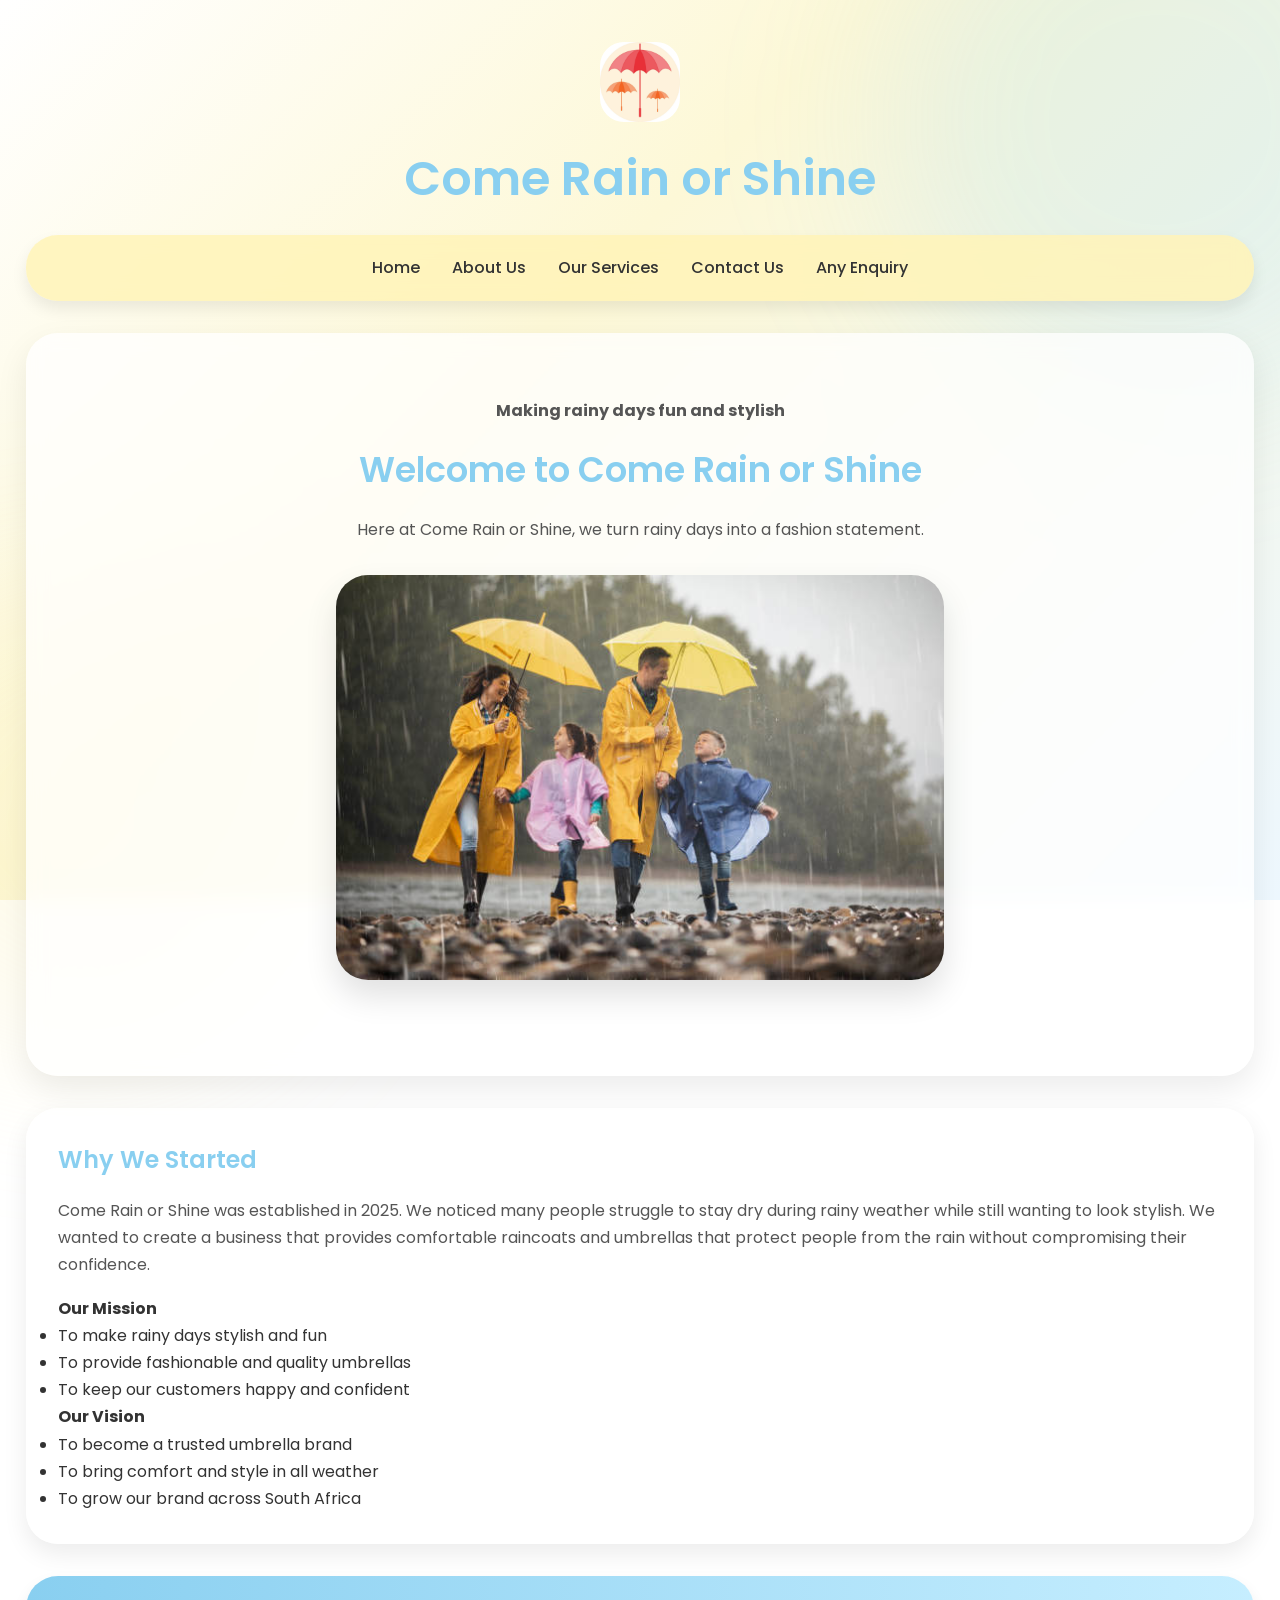
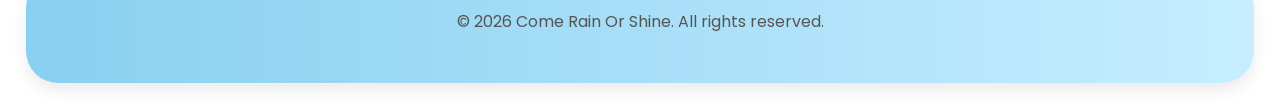
<file: index.html>
<!DOCTYPE html>
<html lang="en">
<head>
    <meta charset="UTF-8">
    <meta name="viewport" content="width=device-width, initial-scale=1.0">
    <meta name="keywords" content="raincoats, umbrellas, rainboots, waterproof jackets, rain fashion, stylish rainwear, South Africa, Come Rain or Shine">
<meta name="author" content="Come Rain or Shine">
<meta name="robots" content="index, follow">

    <!-- SEO: descriptive title and description for search engines -->
    <title>Come Rain or Shine | Stylish Raincoats & Umbrellas</title>
    <meta name="description" content="Come Rain or Shine turns rainy days into a fashion statement with stylish, comfortable raincoats and umbrellas in South Africa.">

    <!-- Stylesheet (must be in the head) -->
    <link rel="stylesheet" href="css/style.css">
</head>

<body>

    <!-- Logo -->
    <img src="image2/umbrella.jpg" alt="Come Rain or Shine logo" class="logo">

    <!-- Main page heading -->
    <h1>Come Rain or Shine</h1>

    <!-- Navigation menu (a list so the CSS can stack it on mobile) -->
    <nav>
        <ul>
            <li><a href="index.html">Home</a></li>
            <li><a href="about.html">About Us</a></li>
            <li><a href="services.html">Our Services</a></li>
            <li><a href="contact.html">Contact Us</a></li>
            <li><a href="enquiry.html">Any Enquiry</a></li>
        </ul>
    </nav>

    <!-- Hero / welcome section -->
    <section class="hero">
        <p><b>Making rainy days fun and stylish</b></p>
        <h2>Welcome to Come Rain or Shine</h2>
        <p>Here at Come Rain or Shine, we turn rainy days into a fashion statement.</p>
        <img src="image2/pic 1.jpg" alt="Colourful raincoats and umbrellas from Come Rain or Shine">
    </section>

    <!-- About / mission / vision section -->
    <section>
        <h3>Why We Started</h3>
        <p>
            Come Rain or Shine was established in 2025. We noticed many people struggle to stay
            dry during rainy weather while still wanting to look stylish. We wanted to create a
            business that provides comfortable raincoats and umbrellas that protect people from
            the rain without compromising their confidence.
        </p>

        <h4>Our Mission</h4>
        <ul>
            <li>To make rainy days stylish and fun</li>
            <li>To provide fashionable and quality umbrellas</li>
            <li>To keep our customers happy and confident</li>
        </ul>

        <h4>Our Vision</h4>
        <ul>
            <li>To become a trusted umbrella brand</li>
            <li>To bring comfort and style in all weather</li>
            <li>To grow our brand across South Africa</li>
        </ul>
    </section>

    <!-- Footer -->
    <footer>
        <p>&copy; 2026 Come Rain Or Shine. All rights reserved.</p>
    </footer>

    <!-- JavaScript loaded at the end so the page content loads first -->
    <script src="script.js"></script>

</body>
</html>
</file>
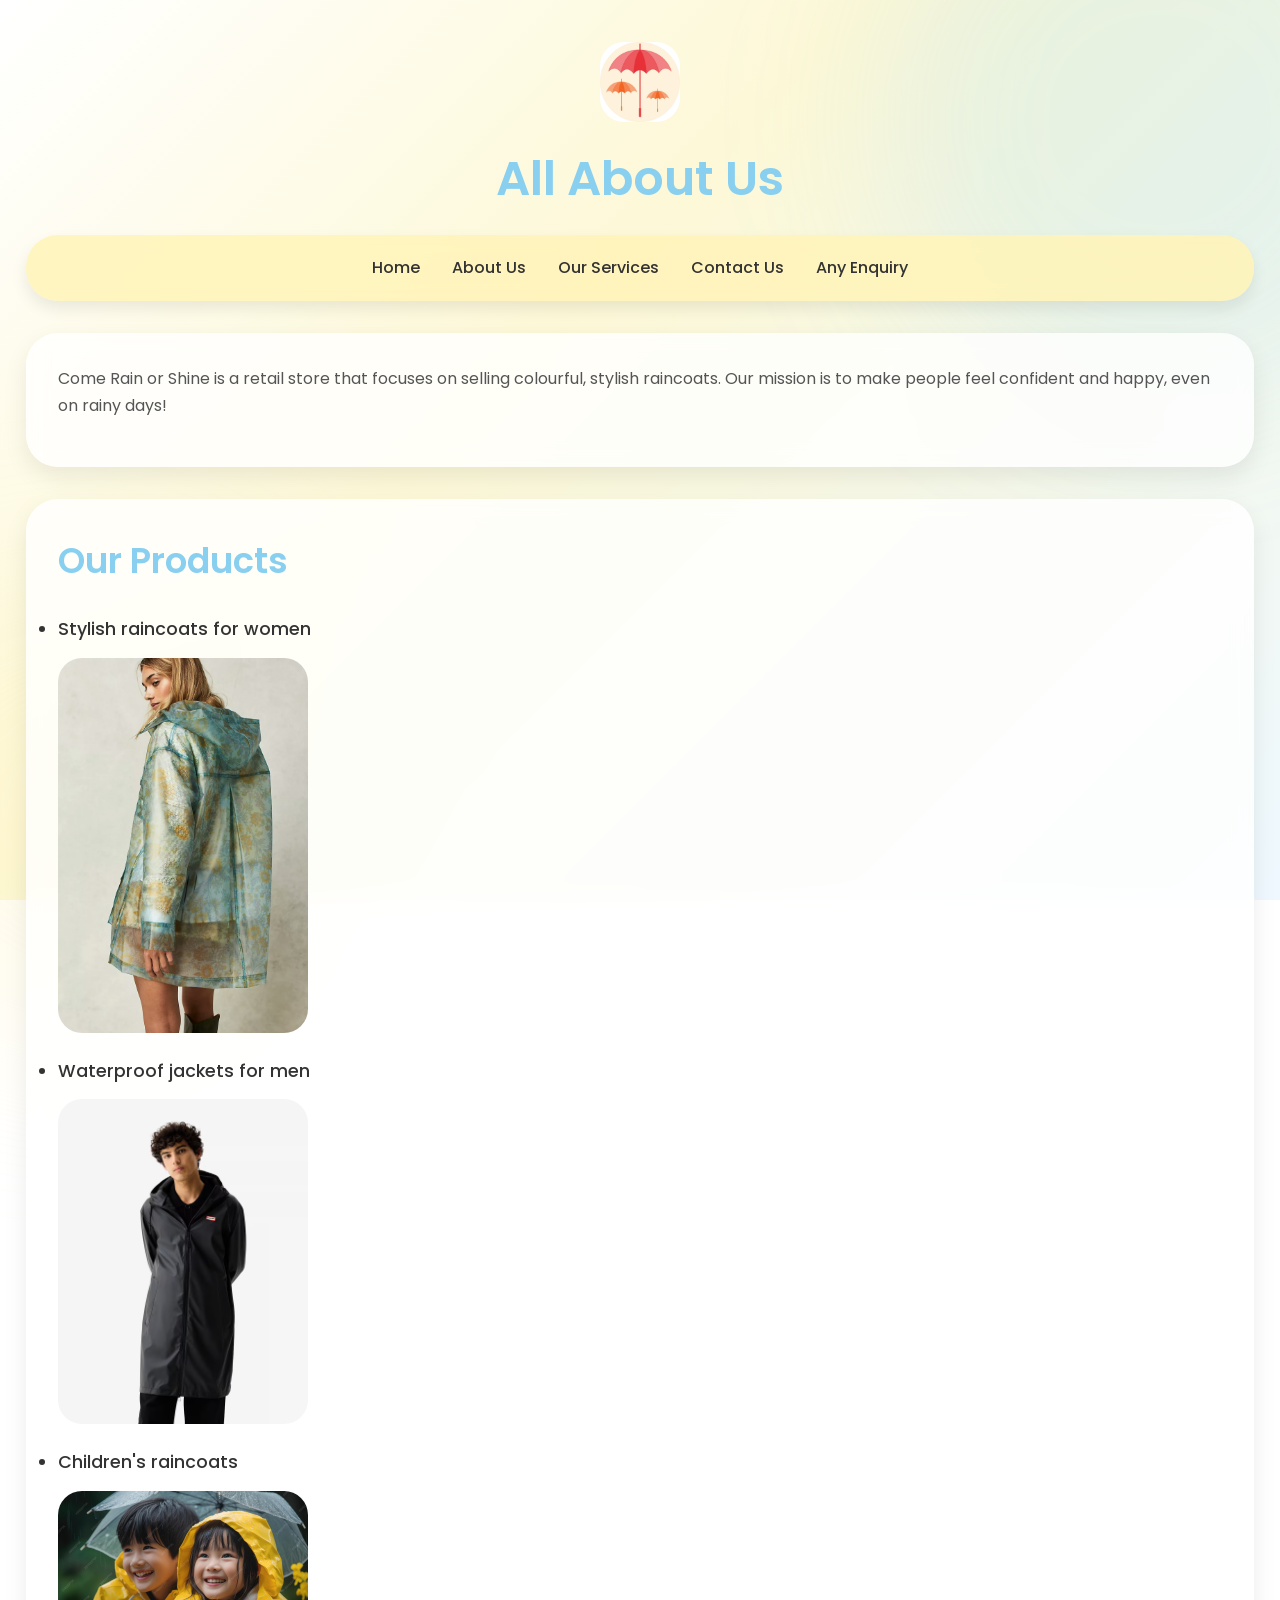
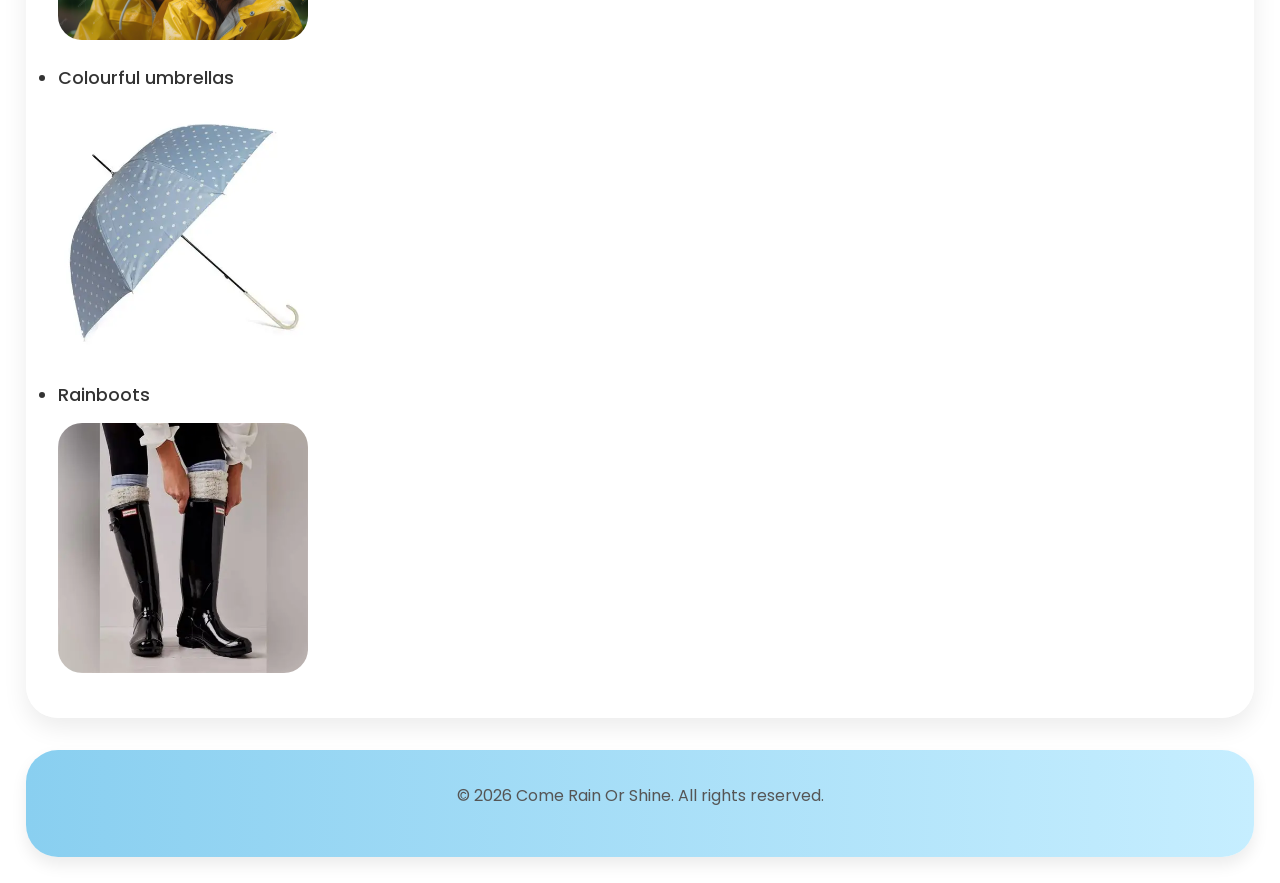
<file: about.html>
<!DOCTYPE html>
<html lang="en">
<head>
    <meta charset="UTF-8">
    <meta name="viewport" content="width=device-width, initial-scale=1.0">
    <meta name="keywords" content="about Come Rain or Shine, raincoat store, our mission, our vision, rain fashion brand, South Africa">
<meta name="author" content="Come Rain or Shine">
<meta name="robots" content="index, follow">

    <!-- SEO: descriptive title and description for search engines -->
    <title>About Us | Come Rain Or Shine Raincoats</title>
    <meta name="description" content="Learn about Come Rain Or Shine, a retail store selling colourful, stylish raincoats, jackets and umbrellas.">

    <!-- Stylesheet must be linked here, inside the head -->
    <link rel="stylesheet" href="css/style.css">
</head>

<body>

    <!-- Logo image at the top of the page -->
    <img src="image2/umbrella.jpg" alt="Come Rain Or Shine logo" class="logo">

    <!-- Main page heading -->
    <h1>All About Us</h1>

    <!-- Navigation menu (a list, so the CSS can stack it on mobile) -->
    <nav>
        <ul>
            <li><a href="index.html">Home</a></li>
            <li><a href="about.html">About Us</a></li>
            <li><a href="services.html">Our Services</a></li>
            <li><a href="contact.html">Contact Us</a></li>
            <li><a href="enquiry.html">Any Enquiry</a></li>
        </ul>
    </nav>

    <!-- Introduction section -->
    <section>
        <p>
            Come Rain or Shine is a retail store that focuses on selling colourful,
            stylish raincoats. Our mission is to make people feel confident and happy,
            even on rainy days!
        </p>
    </section>

    <!-- Products section -->
    <section>
        <h2>Our Products</h2>
        <ul class="product-list">
            <li>
                Stylish raincoats for women
                <img src="image2/stylish women 1.avif" alt="Stylish raincoat for women" class="product-img">
            </li>
            <li>
                Waterproof jackets for men
                <img src="image2/mens wear.avif" alt="Waterproof jacket for men" class="product-img">
            </li>
            <li>
                Children's raincoats
                <img src="image2/pic5.avif" alt="Children's raincoat" class="product-img">
            </li>
            <li>
                Colourful umbrellas
                <img src="image2/umbrella 2.webp" alt="Colourful umbrella" class="product-img">
            </li>
            <li>
                Rainboots
                <img src="image2/rainboats.webp" alt="Pair of rainboots" class="product-img">
            </li>
        </ul>
    </section>

    <!-- Footer -->
    <footer>
        <p>&copy; 2026 Come Rain Or Shine. All rights reserved.</p>
    </footer>

    <!-- JavaScript loaded at the end so the page content loads first -->
    <script src="script.js"></script>

</body>
</html>
</file>
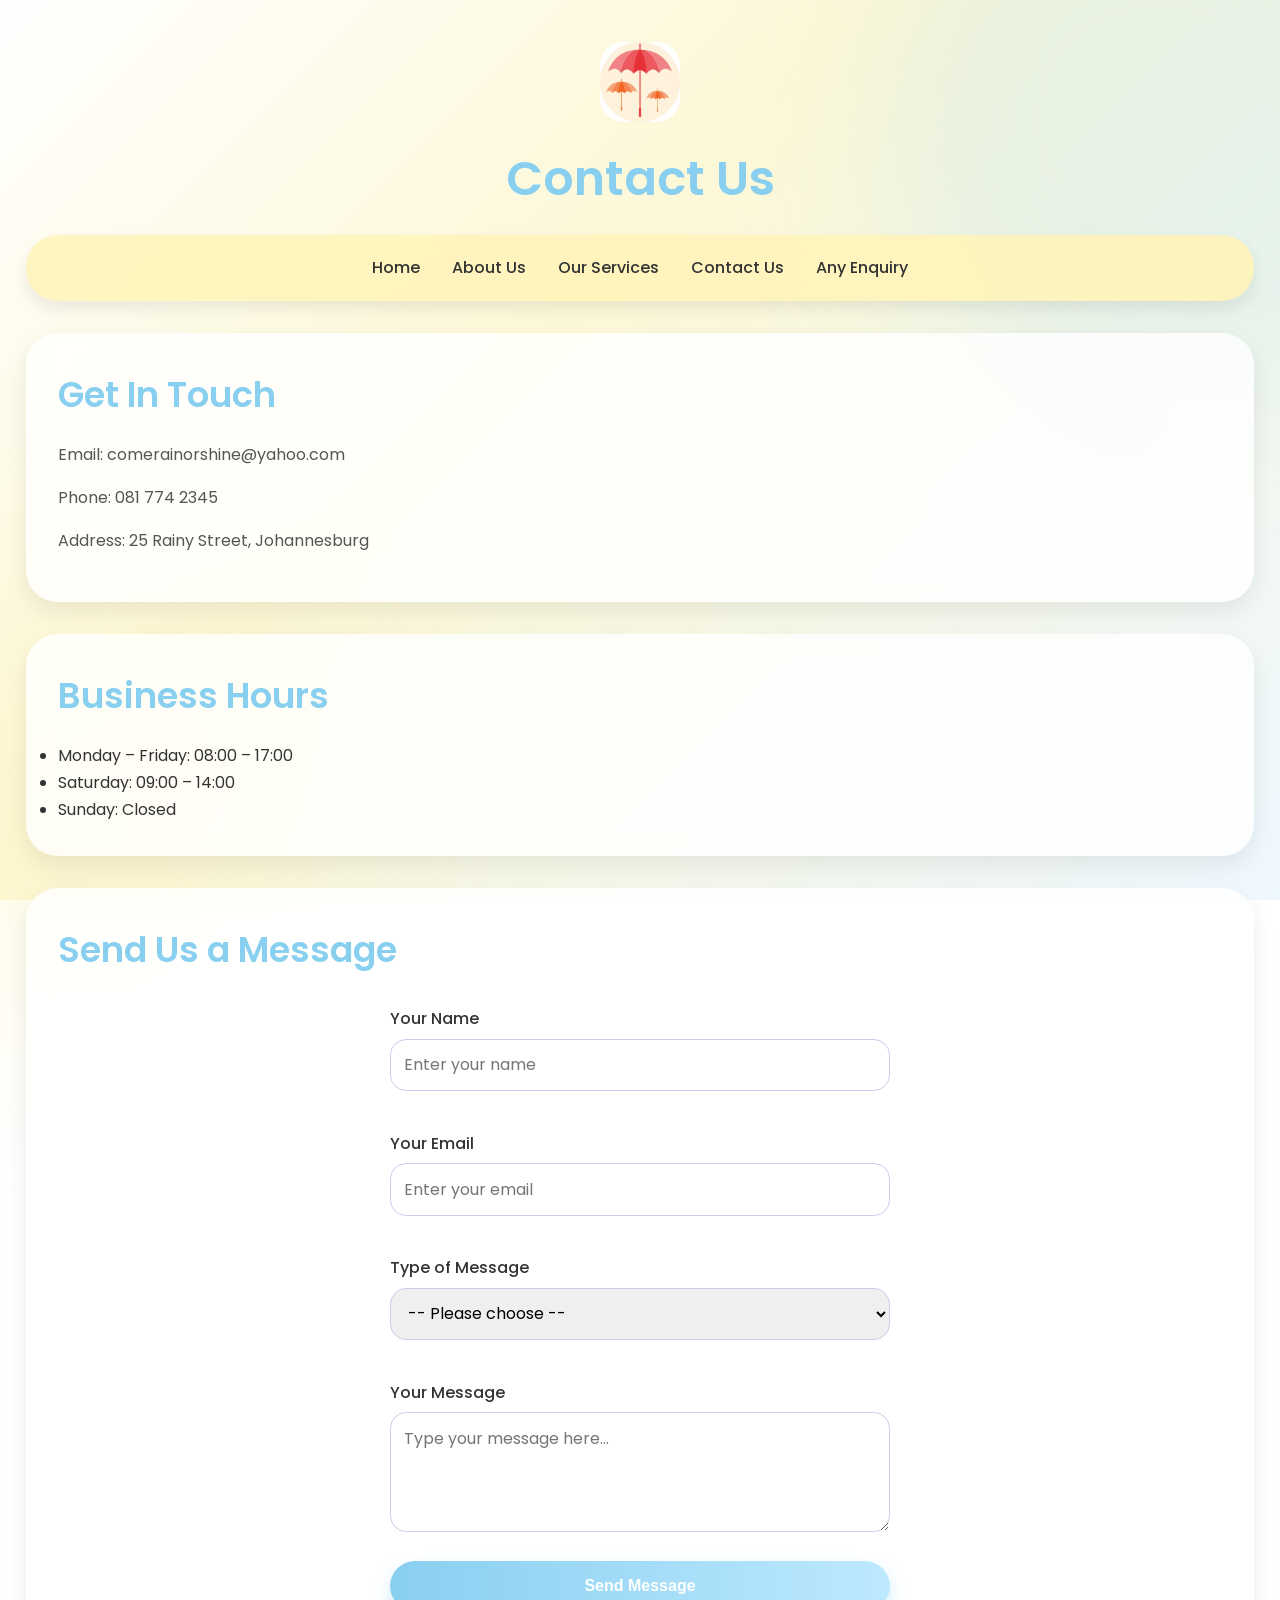
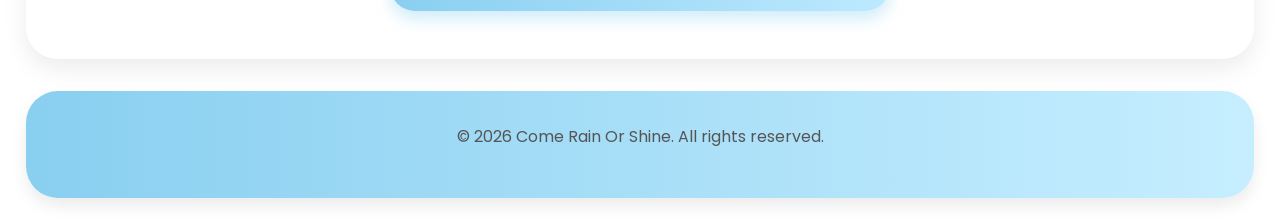
<file: contact.html>
<!DOCTYPE html>
<html lang="en">
<head>
    <meta charset="UTF-8">
    <meta name="viewport" content="width=device-width, initial-scale=1.0">
    <meta name="keywords" content="contact Come Rain or Shine, customer service, store address, phone, email, business hours, Johannesburg">
<meta name="author" content="Come Rain or Shine">
<meta name="robots" content="index, follow">

    <!-- SEO: title and description -->
    <title>Contact Us | Come Rain or Shine</title>
    <meta name="description" content="Get in touch with Come Rain or Shine. Find our email, phone, address and business hours, or send us a message.">

    <!-- Stylesheet (must be in the head) -->
    <link rel="stylesheet" href="css/style.css">
</head>

<body>

    <!-- Logo -->
    <img src="image2/umbrella.jpg" alt="Come Rain or Shine logo" class="logo">

    <!-- Main heading (only ONE h1 per page) -->
    <h1>Contact Us</h1>

    <!-- Navigation menu -->
    <nav>
        <ul>
            <li><a href="index.html">Home</a></li>
            <li><a href="about.html">About Us</a></li>
            <li><a href="services.html">Our Services</a></li>
            <li><a href="contact.html">Contact Us</a></li>
            <li><a href="enquiry.html">Any Enquiry</a></li>
        </ul>
    </nav>

    <!-- Contact details -->
    <section>
        <h2>Get In Touch</h2>
        <p>Email: comerainorshine@yahoo.com</p>
        <p>Phone: 081 774 2345</p>
        <p>Address: 25 Rainy Street, Johannesburg</p>
    </section>

    <!-- Business hours -->
    <section>
        <h2>Business Hours</h2>
        <ul>
            <li>Monday – Friday: 08:00 – 17:00</li>
            <li>Saturday: 09:00 – 14:00</li>
            <li>Sunday: Closed</li>
        </ul>
    </section>

    <!-- Contact form (validated by script.js before sending) -->
    <section>
        <h2>Send Us a Message</h2>

        <form id="contactForm" novalidate>

            <label for="cName">Your Name</label>
            <input type="text" id="cName" placeholder="Enter your name" required>
            <span class="error" id="cNameError"></span>

            <label for="cEmail">Your Email</label>
            <input type="email" id="cEmail" placeholder="Enter your email" required>
            <span class="error" id="cEmailError"></span>

            <label for="cType">Type of Message</label>
            <select id="cType" required>
                <option value="">-- Please choose --</option>
                <option value="General">General Enquiry</option>
                <option value="Support">Support</option>
                <option value="Feedback">Feedback</option>
            </select>
            <span class="error" id="cTypeError"></span>

            <label for="cMessage">Your Message</label>
            <textarea id="cMessage" placeholder="Type your message here..." required></textarea>
            <span class="error" id="cMessageError"></span>

            <button type="submit">Send Message</button>
        </form>

        <!-- Success / error message appears here -->
        <div id="contactResponse"></div>
    </section>

    <!-- Footer -->
    <footer>
        <p>&copy; 2026 Come Rain Or Shine. All rights reserved.</p>
    </footer>

    <!-- JavaScript loaded at the end -->
    <script src="script.js"></script>

</body>
</html>
</file>
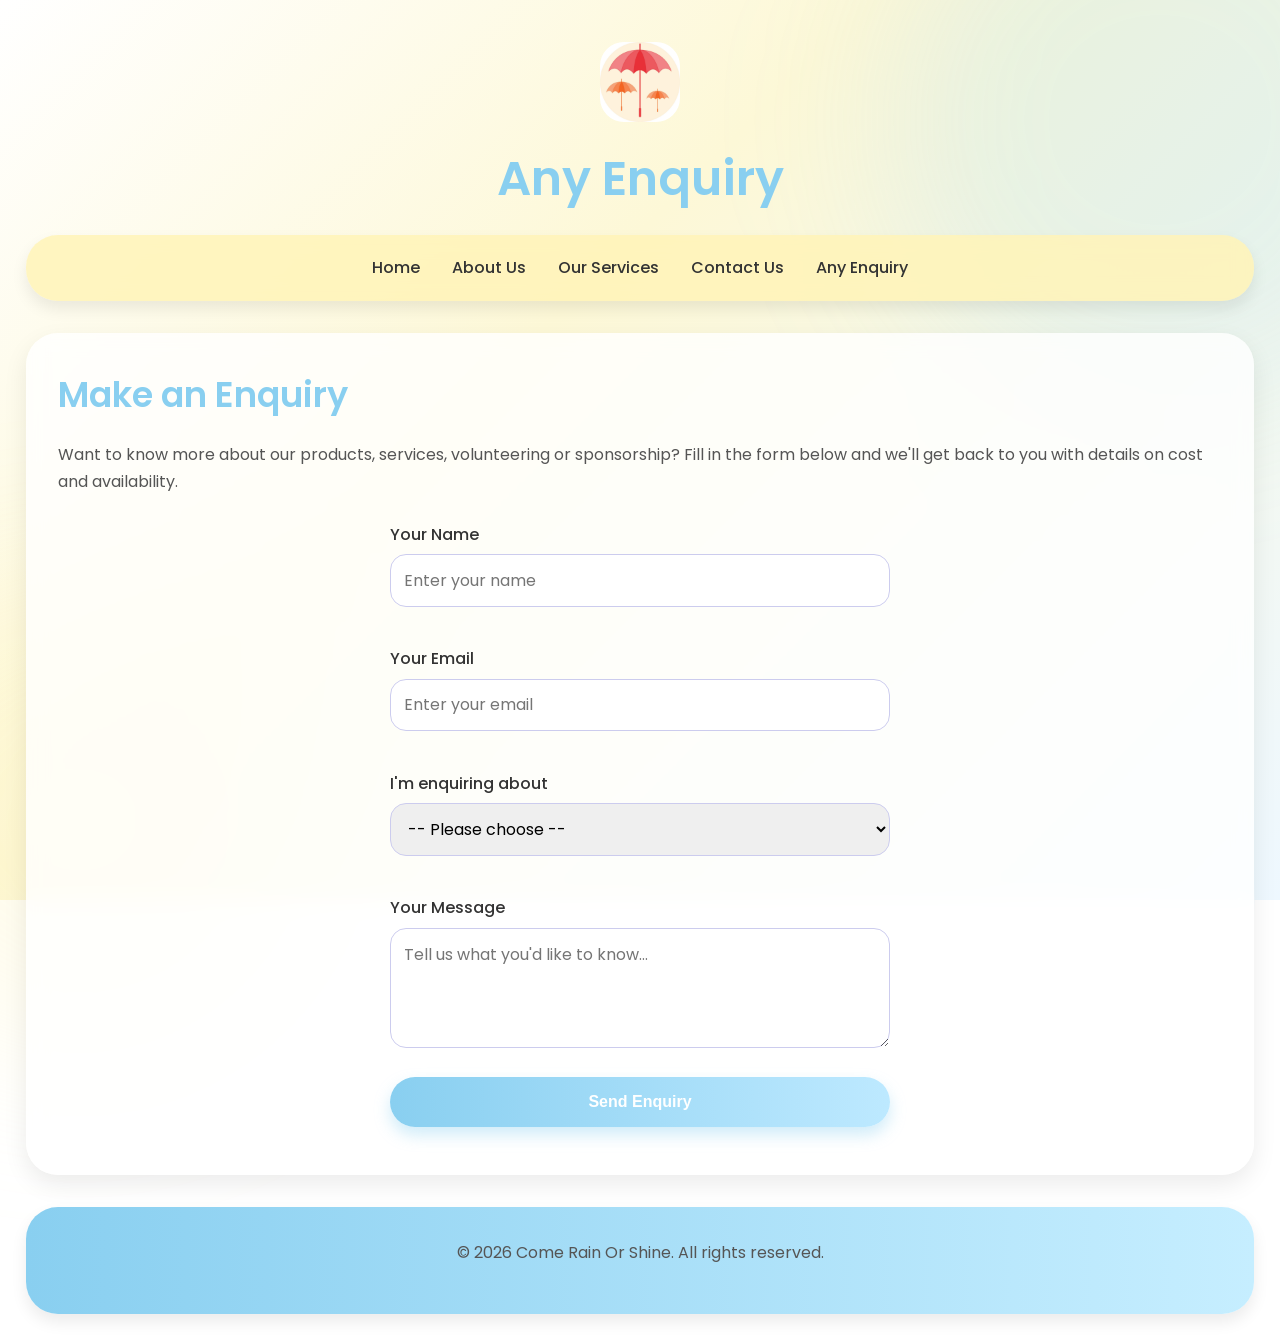
<file: enquiry.html>
<!DOCTYPE html>
<html lang="en">
<head>
    <meta charset="UTF-8">
    <meta name="viewport" content="width=device-width, initial-scale=1.0">
    <meta name="keywords" content="enquiry, raincoat enquiry, product enquiry, volunteering, sponsorship, cost, availability, Come Rain or Shine">
<meta name="author" content="Come Rain or Shine">
<meta name="robots" content="index, follow">

    <!-- SEO: title and description -->
    <title>Any Enquiry | Come Rain or Shine</title>
    <meta name="description" content="Enquire about our raincoats, umbrellas, volunteering or sponsorship at Come Rain or Shine and get a quick response on cost and availability.">

    <!-- Stylesheet (must be in the head) -->
    <link rel="stylesheet" href="css/style.css">
</head>

<body>

    <!-- Logo -->
    <img src="image2/umbrella.jpg" alt="Come Rain or Shine logo" class="logo">

    <!-- Main heading -->
    <h1>Any Enquiry</h1>

    <!-- Navigation menu -->
    <nav>
        <ul>
            <li><a href="index.html">Home</a></li>
            <li><a href="about.html">About Us</a></li>
            <li><a href="services.html">Our Services</a></li>
            <li><a href="contact.html">Contact Us</a></li>
            <li><a href="enquiry.html">Any Enquiry</a></li>
        </ul>
    </nav>

    <!-- Enquiry form section -->
    <section>
        <h2>Make an Enquiry</h2>
        <p>
            Want to know more about our products, services, volunteering or sponsorship?
            Fill in the form below and we'll get back to you with details on cost and availability.
        </p>

        <!-- This form is validated by script.js, then shows a response -->
        <form id="enquiryForm" novalidate>

            <label for="enqName">Your Name</label>
            <input type="text" id="enqName" placeholder="Enter your name" required>
            <span class="error" id="enqNameError"></span>

            <label for="enqEmail">Your Email</label>
            <input type="email" id="enqEmail" placeholder="Enter your email" required>
            <span class="error" id="enqEmailError"></span>

            <label for="enqType">I'm enquiring about</label>
            <select id="enqType" required>
                <option value="">-- Please choose --</option>
                <option value="service">A Service</option>
                <option value="product">A Product</option>
                <option value="volunteer">Volunteering</option>
                <option value="sponsor">Sponsoring</option>
            </select>
            <span class="error" id="enqTypeError"></span>

            <label for="enqMessage">Your Message</label>
            <textarea id="enqMessage" placeholder="Tell us what you'd like to know..." required></textarea>
            <span class="error" id="enqMessageError"></span>

            <button type="submit">Send Enquiry</button>
        </form>

        <!-- The cost / availability response appears here -->
        <div id="enquiryResponse"></div>
    </section>

    <!-- Footer -->
    <footer>
        <p>&copy; 2026 Come Rain Or Shine. All rights reserved.</p>
    </footer>

    <!-- JavaScript loaded at the end -->
    <script src="script.js"></script>

</body>
</html>
</file>
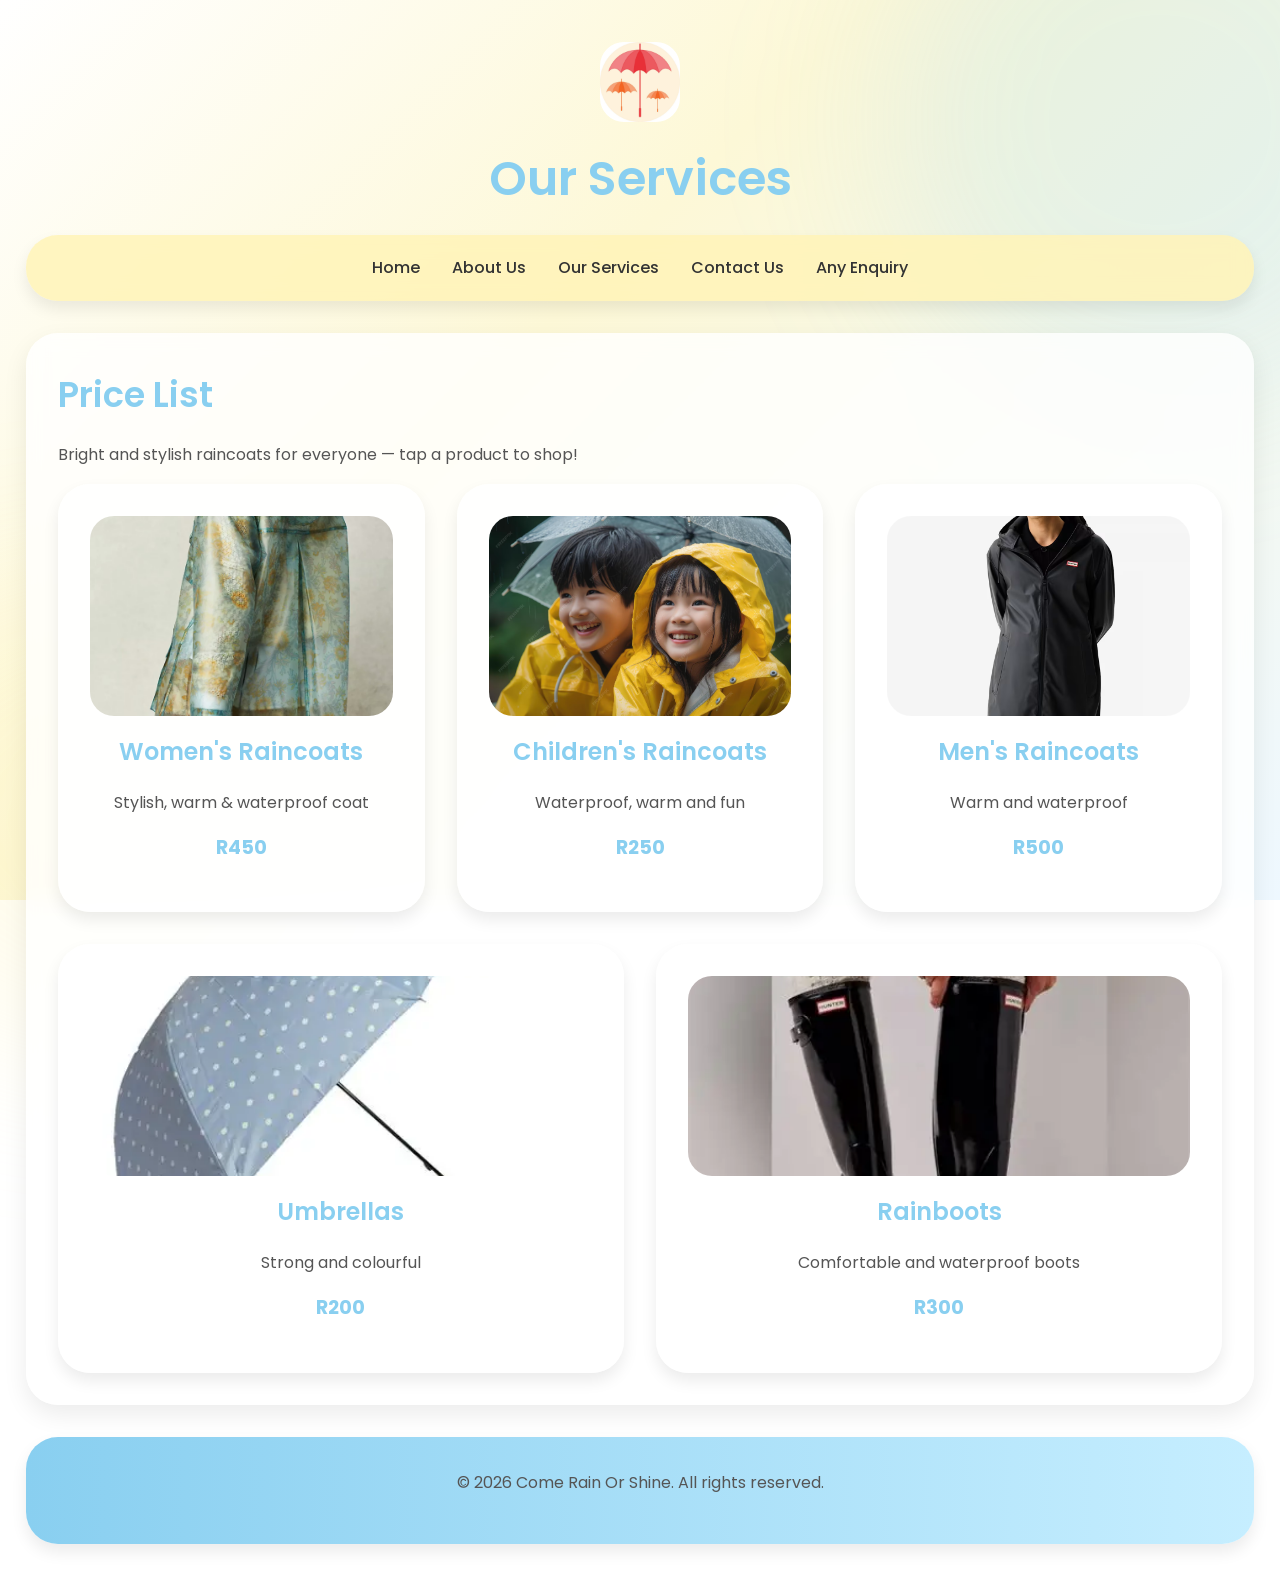
<file: services.html>
<!DOCTYPE html>
<html lang="en">
<head>
    <meta charset="UTF-8">
    <meta name="viewport" content="width=device-width, initial-scale=1.0">

    <!-- SEO: title and description -->
    <title>Our Services | Come Rain or Shine</title>
    <meta name="description" content="Browse our range of stylish raincoats, umbrellas and rainboots. Tap any product to shop.">
    <meta name="keywords" content="raincoat prices, buy raincoats, umbrellas, rainboots, women's raincoats, men's raincoats, children's raincoats, price list, South Africa">
<meta name="author" content="Come Rain or Shine">
<meta name="robots" content="index, follow">

    <!-- Stylesheet (must be in the head) -->
    <link rel="stylesheet" href="css/style.css">
</head>

<body>

    <!-- Logo -->
    <img src="image2/umbrella.jpg" alt="Come Rain or Shine logo" class="logo">

    <!-- Main heading -->
    <h1>Our Services</h1>

    <!-- Navigation menu -->
    <nav>
        <ul>
            <li><a href="index.html">Home</a></li>
            <li><a href="about.html">About Us</a></li>
            <li><a href="services.html">Our Services</a></li>
            <li><a href="contact.html">Contact Us</a></li>
            <li><a href="enquiry.html">Any Enquiry</a></li>
        </ul>
    </nav>

    <!-- Products section -->
    <section>
        <h2>Price List</h2>
        <p>Bright and stylish raincoats for everyone — tap a product to shop!</p>

        <!-- Clickable product cards: replace each href="#" with the real shop link -->
        <div class="container">

            <a href="#" class="card product-card" target="_blank" rel="noopener">
                <img src="image2/stylish women 1.avif" alt="Women's raincoat">
                <h3>Women's Raincoats</h3>
                <p>Stylish, warm & waterproof coat</p>
                <p class="price">R450</p>
            </a>

            <a href="#" class="card product-card" target="_blank" rel="noopener">
                <img src="image2/pic5.avif" alt="Children's raincoat">
                <h3>Children's Raincoats</h3>
                <p>Waterproof, warm and fun</p>
                <p class="price">R250</p>
            </a>

            <a href="#" class="card product-card" target="_blank" rel="noopener">
                <img src="image2/mens wear.avif" alt="Men's raincoat">
                <h3>Men's Raincoats</h3>
                <p>Warm and waterproof</p>
                <p class="price">R500</p>
            </a>

            <a href="#" class="card product-card" target="_blank" rel="noopener">
                <img src="image2/umbrella 2.webp" alt="Colourful umbrella">
                <h3>Umbrellas</h3>
                <p>Strong and colourful</p>
                <p class="price">R200</p>
            </a>

            <a href="#" class="card product-card" target="_blank" rel="noopener">
                <img src="image2/rainboats.webp" alt="Waterproof rainboots">
                <h3>Rainboots</h3>
                <p>Comfortable and waterproof boots</p>
                <p class="price">R300</p>
            </a>

        </div>
    </section>

    <!-- Footer -->
    <footer>
        <p>&copy; 2026 Come Rain Or Shine. All rights reserved.</p>
    </footer>

    <!-- JavaScript loaded at the end -->
    <script src="script.js"></script>

</body>
</html>
</file>
<file: css/style.css>
@import url('https://fonts.googleapis.com/css2?family=Poppins:wght@300;400;500;600;700&display=swap');

* {
    margin: 0;
    padding: 0;
    box-sizing: border-box;
}

/* =========================
   BODY & BACKGROUND
========================= */

body {
    font-family: 'Poppins', sans-serif;
    background: linear-gradient(
        135deg,
        #ffffff 0%,
        #fdf8d7 40%,
        #eef8ff 100%
    );
    background-attachment: fixed;
    color: #333;
    line-height: 1.7;
    padding: 2%;
    overflow-x: hidden;
}

/* SOFT BACKGROUND GLOW */

body::before {
    content: "";
    position: fixed;
    width: 35rem;
    height: 35rem;
    background: rgba(137, 207, 240, 0.15);
    border-radius: 50%;
    top: -10rem;
    right: -10rem;
    filter: blur(80px);
    z-index: -1;
}

body::after {
    content: "";
    position: fixed;
    width: 30rem;
    height: 30rem;
    background: rgba(255, 244, 184, 0.25);
    border-radius: 50%;
    bottom: -10rem;
    left: -10rem;
    filter: blur(80px);
    z-index: -1;
}

/* =========================
   HEADINGS
========================= */

h1, h2, h3 {
    color: #89CFF0;
    margin-bottom: 1rem;
    font-weight: 600;
}

h1 {
    font-size: 3rem;
    text-align: center;
}

h2 {
    font-size: 2.2rem;
}

h3 {
    font-size: 1.5rem;
}

p {
    margin-bottom: 1rem;
    color: #555;
    font-size: 1rem;
}

/* =========================
   NAVIGATION
========================= */

nav {
    background: rgba(255, 244, 184, 0.85);
    backdrop-filter: blur(10px);
    padding: 1.2rem;
    border-radius: 2rem;
    margin-bottom: 2rem;
    box-shadow: 0 0.5rem 1rem rgba(0,0,0,0.08);
}

nav ul {
    display: flex;
    justify-content: center;
    gap: 2rem;
    flex-wrap: wrap;
    list-style: none;
}

nav a {
    text-decoration: none;
    color: #333;
    font-weight: 500;
    position: relative;
    transition: 0.3s ease;
}

nav a::after {
    content: "";
    width: 0%;
    height: 3px;
    background: #89CFF0;
    position: absolute;
    left: 0;
    bottom: -5px;
    transition: 0.3s ease;
    border-radius: 10px;
}

nav a:hover::after {
    width: 100%;
}

/* =========================
   HERO SECTION
========================= */

.hero {
    text-align: center;
    padding: 4rem 2rem;
    background: rgba(255,255,255,0.75);
    backdrop-filter: blur(10px);
    border-radius: 2rem;
    margin-bottom: 2rem;
    box-shadow: 0 0.8rem 2rem rgba(0,0,0,0.08);
    animation: fadeIn 1s ease;
}

/* HERO IMAGE */

.hero img {
    width: 100%;
    max-width: 38rem;
    height: auto;
    object-fit: cover;
    margin: 2rem auto;
    border-radius: 2rem;
    display: block;
    transition: 0.5s ease;
    box-shadow: 0 1rem 2rem rgba(0,0,0,0.12);
}

.hero img:hover {
    transform: scale(1.02);
    box-shadow: 0 1.2rem 2.5rem rgba(0,0,0,0.18);
}

/* =========================
   SECTION STYLING
========================= */

section {
    background: rgba(255,255,255,0.8);
    backdrop-filter: blur(10px);
    padding: 2rem;
    margin-bottom: 2rem;
    border-radius: 2rem;
    box-shadow: 0 0.6rem 1.5rem rgba(0,0,0,0.08);
    transition: 0.4s ease;
}

section:hover {
    transform: translateY(-6px);
}

/* =========================
   BUTTONS
========================= */

button {
    background: linear-gradient(to right, #89CFF0, #bde9ff);
    color: white;
    border: none;
    padding: 1rem 2rem;
    border-radius: 3rem;
    font-size: 1rem;
    font-weight: 600;
    cursor: pointer;
    transition: 0.4s ease;
    box-shadow: 0 0.5rem 1rem rgba(137, 207, 240, 0.4);
}

button:hover {
    transform: translateY(-4px) scale(1.04);
    background: linear-gradient(to right, #FFF4B8, #ffe88b);
    color: #333;
    box-shadow: 0 1rem 2rem rgba(255, 244, 184, 0.5);
}

/* =========================
   CARDS
========================= */

.container {
    display: flex;
    gap: 2rem;
    flex-wrap: wrap;
}

.card {
    flex: 1 1 30%;
    background: rgba(255,255,255,0.85);
    padding: 2rem;
    border-radius: 2rem;
    box-shadow: 0 0.5rem 1rem rgba(0,0,0,0.08);
    transition: 0.4s ease;
}

.card:hover {
    transform: translateY(-10px);
    box-shadow: 0 1rem 2rem rgba(0,0,0,0.12);
}

/* =========================
   GENERAL IMAGES
========================= */

img {
    width: 100%;
    height: auto;
    max-width: 100%;
    display: block;
    border-radius: 1.5rem;
}

/* =========================
   FOOTER
========================= */

footer {
    background: linear-gradient(to right, #89CFF0, #c6eeff);
    color: white;
    text-align: center;
    padding: 2rem;
    border-radius: 2rem;
    margin-top: 2rem;
    box-shadow: 0 0.5rem 1rem rgba(0,0,0,0.08);
}

/* =========================
   ANIMATION
========================= */

@keyframes fadeIn {

    from {
        opacity: 0;
        transform: translateY(20px);
    }

    to {
        opacity: 1;
        transform: translateY(0);
    }
}

/* =========================
   TABLET RESPONSIVE
========================= */

@media (max-width: 768px) {

    body {
        padding: 4%;
    }

    h1 {
        font-size: 2.3rem;
    }

    h2 {
        font-size: 1.8rem;
    }

    .container {
        flex-direction: column;
    }

    .card {
        width: 100%;
    }

    nav ul {
        gap: 1rem;
    }

    .hero img {
        max-width: 100%;
    }

    button {
        width: 100%;
    }
}

/* =========================
   MOBILE RESPONSIVE
========================= */

@media (max-width: 480px) {

    body {
        padding: 5%;
    }

    h1 {
        font-size: 1.9rem;
    }

    h2 {
        font-size: 1.5rem;
    }

    h3 {
        font-size: 1.2rem;
    }

    p {
        font-size: 0.95rem;
    }

    nav ul {
        flex-direction: column;
        align-items: center;
    }

    section,
    .hero,
    .card {
        padding: 1.5rem;
    }

    .hero img {
        border-radius: 1.5rem;
    }
}
/* =========================
   LOGO
========================= */
.logo {
    width: 80px;
    margin: 1rem auto;
}

/* =========================
   PRODUCT LIST & IMAGES
========================= */
.product-list li {
    margin-top: 1.5rem;
    font-size: 1.1rem;
    font-weight: 500;
}

.product-img {
    width: 100%;        /* shrinks on small screens */
    max-width: 250px;   /* but never gets too large */
    margin: 0.8rem 0;
    border-radius: 1.5rem;
}
/* =========================
   CLICKABLE PRODUCT CARDS
========================= */
.product-card {
    text-decoration: none;   /* removes the link underline */
    color: inherit;          /* keeps normal text colour */
    display: block;
    text-align: center;
}

.product-card img {
    width: 100%;
    height: 200px;
    object-fit: cover;        /* keeps all product images the same size */
    margin-bottom: 1rem;
    border-radius: 1.5rem;
    transition: 0.4s ease;
}

.product-card:hover img {
    transform: scale(1.05);   /* image zooms in slightly on hover */
}

.price {
    color: #89CFF0;
    font-weight: 700;
    font-size: 1.2rem;
}
/* =========================
   FORMS
========================= */
form {
    max-width: 500px;
    margin: 0 auto;
    display: flex;
    flex-direction: column;
    gap: 0.4rem;
}

form label {
    font-weight: 500;
    margin-top: 0.6rem;
}

form input,
form select,
form textarea {
    width: 100%;
    padding: 0.8rem;
    border: 1px solid #cce;
    border-radius: 1rem;
    font-family: 'Poppins', sans-serif;
    font-size: 1rem;
}

form textarea {
    min-height: 120px;
    resize: vertical;
}

.error {
    color: #e74c3c;
    font-size: 0.85rem;
    min-height: 1rem;
}

#contactResponse,
#enquiryResponse {
    text-align: center;
    margin-top: 1rem;
    font-weight: 500;
}
</file>
